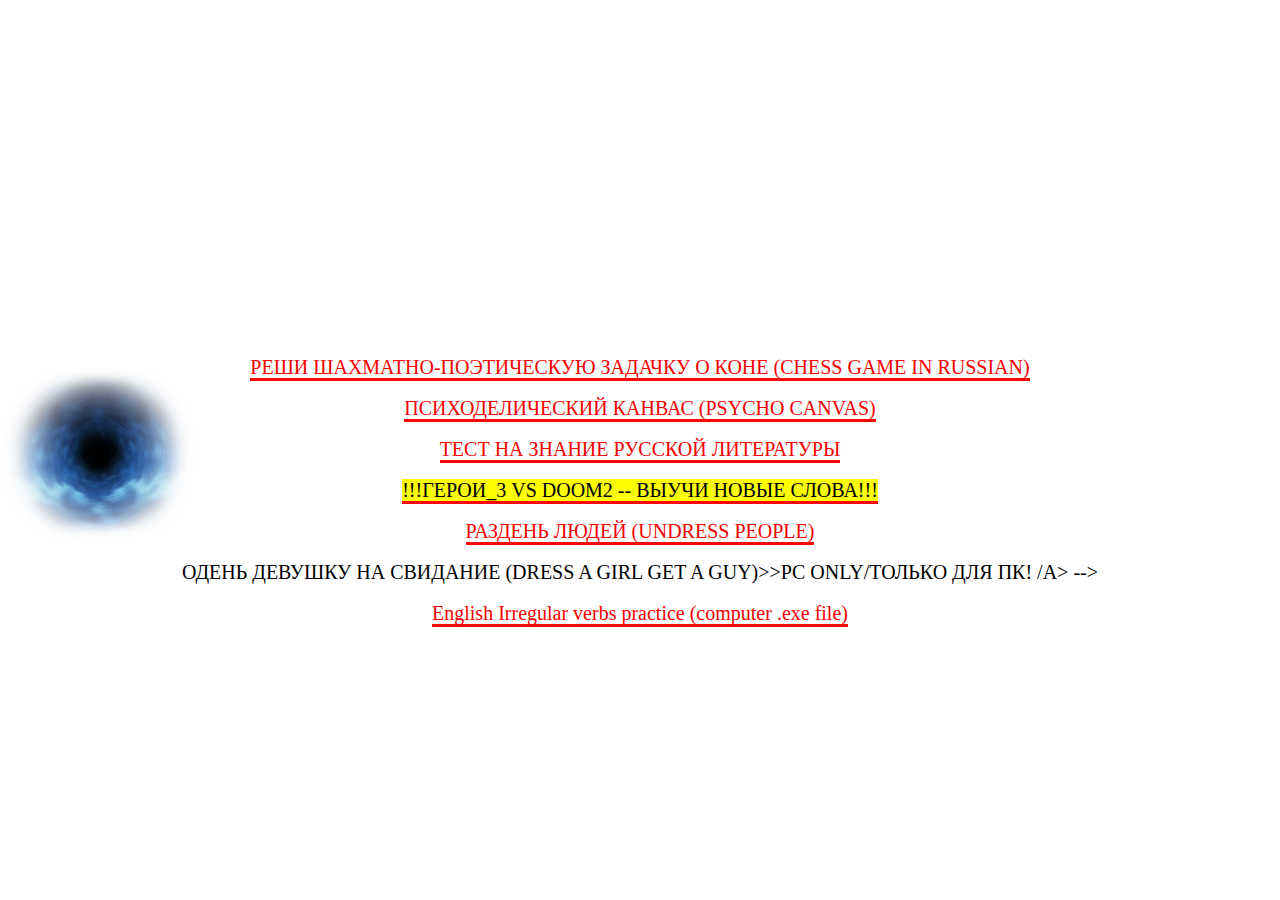
<file: index.html>
<html>
    <head>
        <meta charset="utf-8"> 
        
        <style>

        

* {
  padding: 0;
  margin: 0;
}

span {
  display: inline-block;
  opacity: 0;
  filter: blur(4px);

}

span:nth-child(1) {
  animation: fade-in 0.8s 0.1s forwards cubic-bezier(0.11, 0.0, 0.5, 0.0);
}

span:nth-child(2) {
  animation: fade-in 0.8s 0.2s forwards cubic-bezier(0.11, 0, 0.5, 0);
}

span:nth-child(3) {
  animation: fade-in 0.8s 0.3s forwards cubic-bezier(0.11, 0, 0.5, 0);
}

span:nth-child(4) {
  animation: fade-in 0.8s 0.4s forwards cubic-bezier(0.11, 0, 0.5, 0);
}

span:nth-child(5) {
  animation: fade-in 0.8s 0.5s forwards cubic-bezier(0.11, 0, 0.5, 0);
}

@keyframes slidein {
  from {
    margin-left: 100%;
    width: 300%;
  }

  to {
    margin-left: 0%;
    width: 100%;
  }
}

@keyframes fade-in {
  100% {
    opacity: 1;
    filter: blur(0);
  }
}
    table {font-size: 40px;
    font-family:'Courier New', Courier, monospace;
      color: rgb(0, 82, 5);
      text-align: left;
 
    }


      a{
color: #f70000;
text-decoration: none;
border-bottom: 3px solid #fa0808;

}

p {
  font-size: 20px;
  text-align: center;
  animation-duration: 1s;
  animation-name: slidein;

}

  .hole {
     position:fixed;

    width:200px;
    height:200px;
  }
   
        </style>
        <title>Anton's games</title>
     
         <script src="libs/jquery-3.6.0.js"></script>
         <script>
         //моё первое использование jQuery 
         $(document).ready(function(){
         
         });</script>
      </head>
    <body>
     
        <table >
        
          <tr>
            <td>  
          
              
              <span><img src='./index.jpg' id="img" ><a href=# onclick=aboutMe() id="link">about me</a></span></td><br>
            <div >
            <td id="table1">
        <span id="info"></span>
        <span> I'll upload here some of my</span>
        <span>JS/PHP/C games and learinig apps.</span>
        <span>Be welcome and explore it!</span>
      
        </td>
    
    </tr>
  </div>
</table>
<img src="hole.png" id="hole" class="hole">
     <div id="div1">
       <p>
             <a href ="./Poetical_Horse/Poetical_Horse.HTML" onclick="sayHi(this)">РЕШИ ШАХМАТНО-ПОЭТИЧEСКУЮ ЗАДАЧКУ О КОНЕ (CHESS GAME IN RUSSIAN)</A>
      </p>
      <p></p> <BR>
  <p>
   <a href ="Psycho/Psycho.html" onclick="sayHi(this)"  >ПСИХОДЕЛИЧЕСКИЙ КАНВАС (PSYCHO CANVAS)</A>
  
 </p>
 <P></P><BR>
 <p>
  <a href ="Lit/Lit.html" onclick="sayHi(this)"  >ТЕСТ НА ЗНАНИЕ РУССКОЙ ЛИТЕРАТУРЫ</A>
  </p>

</p>
<P></P><BR>
<p>
 <a href ="http://8words.42web.io/8_words_test.html"> <mark>!!!ГЕРОИ_3 VS DOOM2 -- ВЫУЧИ НОВЫЕ СЛОВА!!!</mark></A>
 </p>

   <p></p> <BR>
      <p>
        <a href ="Undressser/Undresser.html" onclick="sayHi(this)"  >РАЗДЕНЬ ЛЮДЕЙ (UNDRESS PEOPLE) </A>
 </p>
 <P></P><BR>
 <p>
 <! - a href ="Dresser/Dresser.html" onclick="sayHi(this)"  >ОДЕНЬ ДЕВУШКУ НА СВИДАНИЕ (DRESS A GIRL GET A GUY)>>PC ONLY/ТОЛЬКО ДЛЯ ПК! /A> --> 
  
         
</p>
<P></P><BR>
<p>
 <a href ="EXE/IrregularVerbs.exe">English Irregular verbs practice (computer .exe file)</A>
 </p>


  </div>
<div >    </div>



<script>



//let name = "Guest from"+city;

// кодирует в my%20name=John%20Smith


div1 = document.getElementById("div1");
span = document.getElementById('info');
function json(url) {
          return fetch(url).then(res => res.json());
        }
        
        let apiKey = '78ed43a697a618045bc9ab705f6eca48267e9532b628893566fc8ab4';
        json(`https://api.ipdata.co?api-key=${apiKey}`).then(data => {
          console.log(data.ip);
          console.log(data.city);
          console.log(data.country_code);
          console.log(data);
         city = data.city;
         country = data.country_name;

     
        span.innerHTML= "Hello, dear guest from"+" "+city+"("+country+")!";
         
          // so many more properties
        });
     

  //console.log(navigator); - so many info! + method of geolocation

  
  //для браузера и системы
 //console.log(navigator.userAgent);
 //для мобильных
 //window.alert(screen.availWidth);
 //window.alert(screen.availHeight);
 //mass1 = Object.keys(location);
 // ПРОТЕСТИРОВАТЬ онлайн
//window.alert(location.host);
//window.alert(location.port);
//window.alert(location.protocol);
//console.log(history);
//console.log(location);

// <p><a href ="javascript:history.back();">BACK</a></p>

l=0; d=0;

function sayHi(this1)
 {
a = this.event;
a.preventDefault();
//прекрасно работает вместо innerHTML, который я использовал ранее
$('#table1').hide();
//а это чтобы сохранялась "матрица"
$('#div1').html("");
effect = Math.random()*2;

 setInterval( function Go() {
  l+=10;

  if (effect > 1) 
{
 //$('#link').replaceWith('<img src="hole.png" id="hole">');
 $('#img').replaceWith('<p>IMERGING...</p>');
 $('#link').remove();
 //$('#img').remove();
 $('body').css('background-color', '000000'+l);
  $('#hole').width(400+l).height(400+l);

}

else 
{
img.style.position = "absolute";
//img.style.display = "none";
let alf = ["matrix super program coding", "123456789", "russianhackers3000", "007", "qwerty abc", "LOADING"];
for (d=0;d<6;d++) {
//document.getElementById("table1").innerHTML += alf + alf+"<br/>";
document.getElementById("div1").style.color = "green";
document.getElementById("div1").innerHTML += alf[d] + alf[d];

}
}
if (l==200)
{  document.location.href = this1.href;}
}, 60)
}

k=0;

function aboutMe(this1)
 {
  k=0;
a = this.event;
a.preventDefault();
document.body.style.backgroundColor="black";
document.getElementById("table1").innerHTML = '';
div1.innerHTML = '';
img.src='./index2.jpg';


div1.style.fontSize = "30px";
 interval2 = setInterval( function Go2() {
  k+=10;
//img.style.top=l+'px';
img.style.left=k+'px';
img.style.position = "absolute";
//img.style.display = "none";
link = document.getElementById("link");
link.innerHTML="";
document.getElementById("div1").style.color = "green";

if (k==700)
{ clearInterval(interval2);
  let back = document.createElement('div');
back.style.color = "green";
back.style.fontSize = "30px";
//document.body.innerHTML = "<strong>НАЗАД(GO BACK)</strong>";
back.innerHTML = "<br/><a href='./index.html'>НАЗАД(GO BACK)</a>";
document.body.append(back);
document.getElementById("div1").innerHTML += "<br/>I'm Anton. I'm a teacher of literature<br/> and foreign languages. I like reading and hiking.<br/>";
$('#hole').hide();

}
}, 10)
}
/*
<p>
  <form action="http://anton.great-site.net/welcome_get.php" method="get">
    By the way, what's your name? <input type="text" name="name" value=""><br>
    <input type="submit" value="This one!">
    </form>
    </p>
  */
 </script>
 


    </body>
</html>
</file>
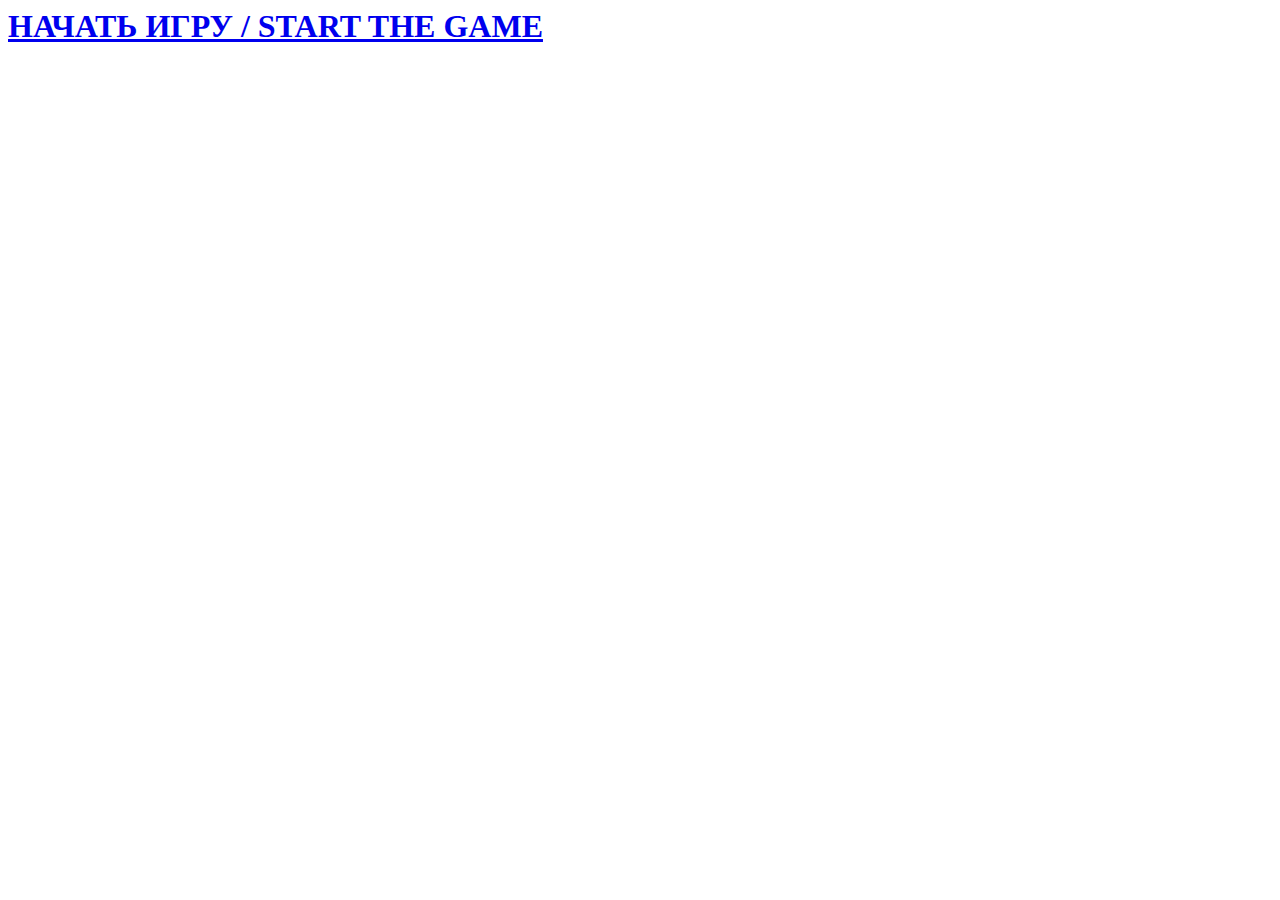
<file: 8_words.html>
<html>
<head> 
    <style>
    
    </style>
    <head> 
      <meta charset="UTF-8" name="viewport" content="width=device-width, initial-scale=1">
      
     <title> 8 случайных слов </title> </head>
<body>
    <a href='http://8words.42web.io/8_words.html?i=1'><h1>НАЧАТЬ ИГРУ / START THE GAME</h1></a>
</body>
</html>
</file>
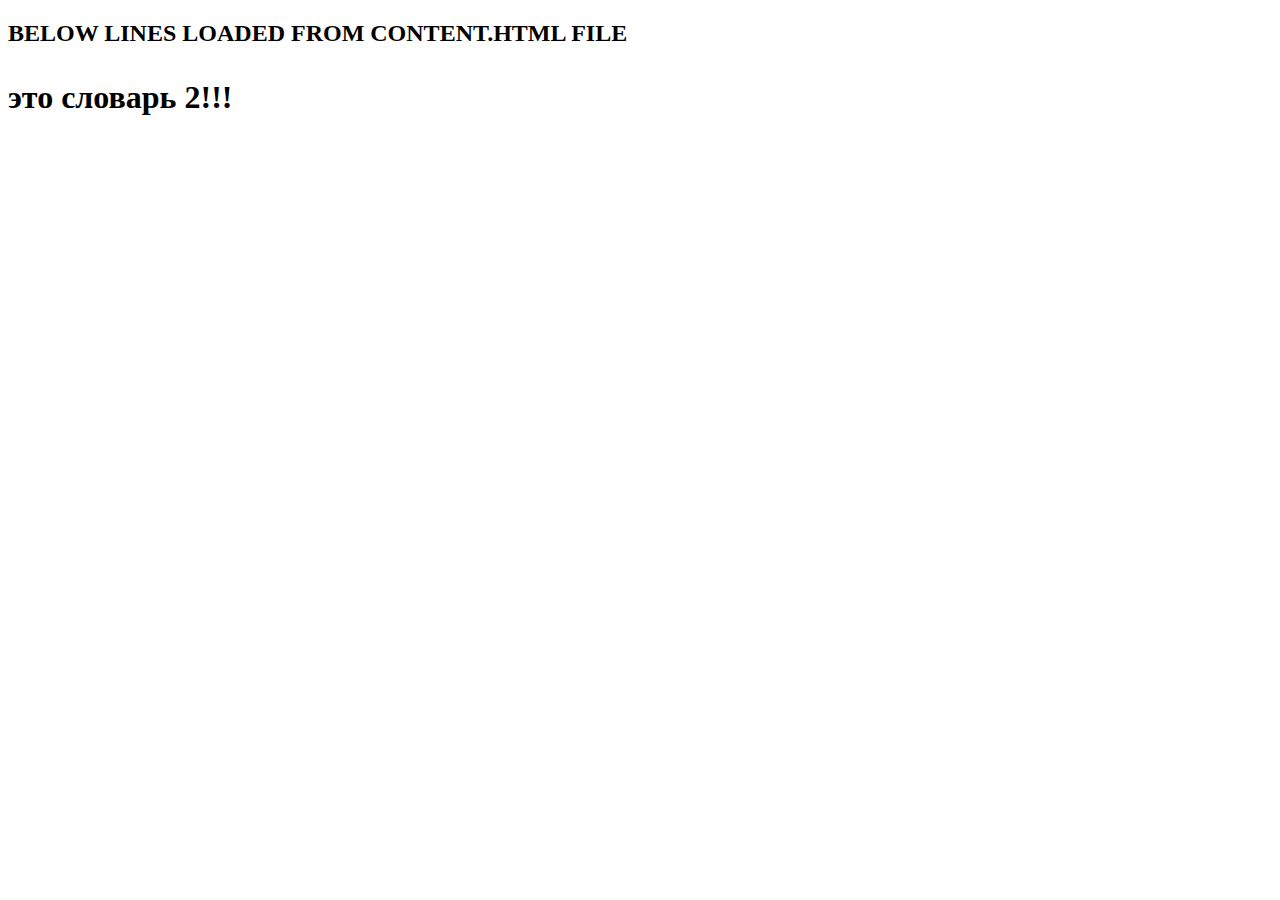
<file: LearnWords/INCLUDED.html>
<!DOCTYPE html>
<html>
<head>
<title>Include html file in html</title>
<script src="https://ajax.googleapis.com/ajax/libs/jquery/2.2.0/jquery.min.js"></script>
<script >
    $(function(){
        $("#htmlfile").load("INCLUDED2.html")
    });


    
</script>
</head>
<body>
    <h2>BELOW LINES LOADED FROM CONTENT.HTML FILE</h2>
  <div id="htmlfile"></div>
  <script type="text/javascript">
onload = function chkInternetStatus() {
    if(navigator.onLine) {
        alert("Hurray! You're online!!!");
    } else {
        alert("Oops! You're offline. Please check your network connection...");
    }
}
</script>
</body>
</html>
</file>
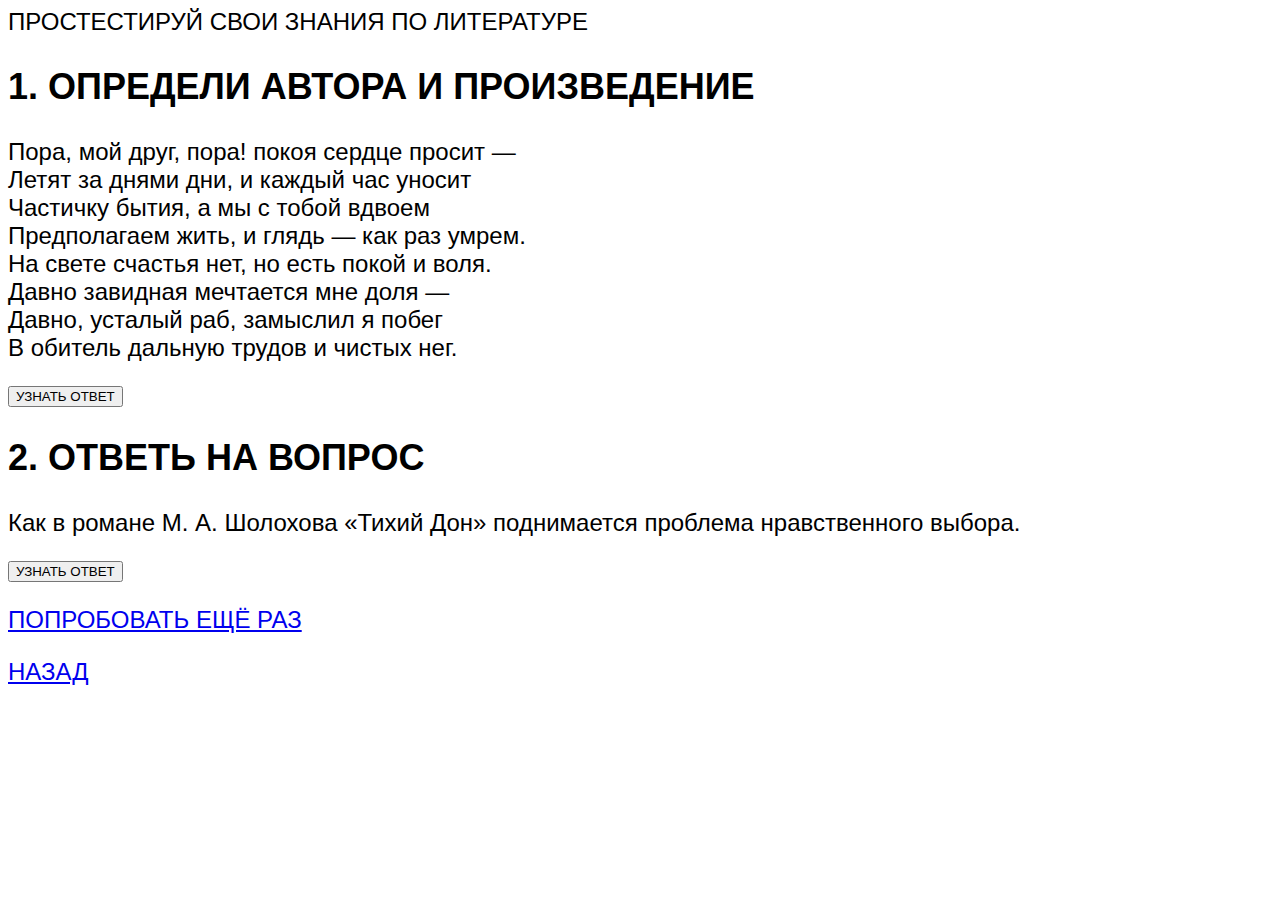
<file: Lit/Lit.HTML>
<html>
  <meta name="viewport" content="width=device-width, initial-scale=1">
<style>
body {color: black;
  font-family: Verdana, Arial, Helvetica, sans-serif; 
    font-size: 18pt;
    text-align: left;}
#myDIV {
  width: 100%;
  padding: 50px 0;
  text-align: center;
  background-color: lightblue;
  margin-top: 20px;
}
</style>
<head> ПРОСТЕСТИРУЙ СВОИ ЗНАНИЯ ПО ЛИТЕРАТУРЕ </head>

<body><h2>
  1. ОПРЕДЕЛИ АВТОРА И ПРОИЗВЕДЕНИЕ
</h2>


    <script language="JavaScript">




        
        var r_text = new Array ();
        r_text[0] = "На вокзале Николаевской железной дороги встретились два приятеля: один толстый, другой тонкий. Толстый только что пообедал на вокзале, и губы его, подернутые маслом, лоснились, как спелые вишни. Пахло от него хересом и флер-д'оранжем. Тонкий же только что вышел из вагона и был навьючен чемоданами, узлами и картонками. Пахло от него ветчиной и кофейной гущей. Из-за его спины выглядывала худенькая женщина с длинным подбородком — его жена, и высокий гимназист с прищуренным глазом — его сын.";
        r_text[1] = "А тетушка? все девушкой, Минервой?<BR/>Все фрейлиной Екатерины Первой? Воспитанниц и мосек полон дом? Ах! к воспитанью перейдем.   <BR/>Что нынче, так же, как издревле, Хлопочут набирать учителей полки,<BR/>Числом поболее, ценою подешевле?";
        r_text[2] = "Пора, мой друг, пора! покоя сердце просит —<BR/>Летят за днями дни, и каждый час уносит<BR/>Частичку бытия, а мы с тобой вдвоем<BR/>Предполагаем жить, и глядь — как раз умрем.<BR/>На свете счастья нет, но есть покой и воля.<BR/>Давно завидная мечтается мне доля —<BR/>Давно, усталый раб, замыслил я побег<BR/>В обитель дальную трудов и чистых нег.";
        r_text[3] = "Известность, слава, что они? — а есть<BR/>У них над мною власть; и мне они<BR/>Велят себе на жертву всё принесть,<BR/>И я влачу мучительные дни<BR/>Без цели, оклеветан, одинок;<BR/>Но верю им! — неведомый пророк<BR/>Мне обещал бессмертье, и, живой,<BR/>Я смерти отдал всё, что дар земной.";
        r_text[4] = "В простом углу моем, средь медленных трудов,<BR/>Одной картины я желал быть вечно зритель,<BR/>Одной: чтоб на меня с холста, как с облаков,<BR/>Пречистая и наш божественный спаситель —<BR/>Она с величием, он с разумом в очах —<BR/>Взирали, кроткие, во славе и в лучах,<BR/>Одни, без ангелов, под пальмою Сиона.<BR/>Исполнились мои желания. Творец<BR/>Тебя мне ниспослал, тебя, моя Мадонна,<BR/>Чистейшей прелести чистейший образец.";
        r_text[5] = "Тамань — самый скверный городишко из всех приморских городов России. Я там чуть-чуть не умер с голода, да еще в добавок меня хотели утопить. Я приехал на перекладной тележке поздно ночью. Ямщик остановил усталую тройку у ворот единственного каменного дома, что при въезде. Часовой, черноморский казак, услышав звон колокольчика, закричал спросонья диким голосом: «Кто идет?» Вышел урядник и десятник. Я им объяснил, что я офицер, еду в действующий отряд по казенной надобности, и стал требовать казенную квартиру. Десятник нас повел по городу. К которой избе ни подъедем — занята. Было холодно, я три ночи не спал, измучился и начинал сердиться. «Веди меня куда-нибудь, разбойник! хоть к черту, только к месту!» — закричал я. ";
        r_text[6] = "Русь! Русь! вижу тебя, из моего чудного, прекрасного далека тебя вижу: бедно, разбросанно и неприютно в тебе; не развеселят, не испугают взоров дерзкие дива природы, венчанные дерзкими дивами искусства, города с многооконными высокими дворцами, вросшими в утесы, картинные дерева и плющи, вросшие в домы, в шуме и в вечной пыли водопадов; не опрокинется назад голова посмотреть на громоздящиеся без конца над нею и в вышине каменные глыбы; не блеснут сквозь наброшенные одна на другую темные арки, опутанные виноградными сучьями, плющами и несметными миллионами диких роз, не блеснут сквозь них вдали вечные линии сияющих гор, несущихся в серебряные ясные небеса.";
        r_text[7] = "Красные заняли следующий хутор, но сдали его без сопротивления. Три сотни вешенцев и батарея расположились в нем. Напуганные жители не выходили из домов. Казаки сновали по дворам в поисках съестного. Григорий спешился возле стоявшего на отшибе дома, завел во двор, поставил у крыльца коня. Хозяин — длинный пожилой казак — лежал на кровати, со стоном перекатывал по грязной подушке непомерно малую птичью головку.— Хворый, что ли? — поздоровавшись, улыбнулся Григорий.";
        r_text[8] = "В  пять часов утра,  как всегда, пробило подъем  -- молотком об рельс уштабного барака.  Перерывистый  звон слабо прошел сквозь стекла, намерзшие в два пальца, и  скоро затих: холодно было,  и надзирателю  неохота была долго рукой махать Звон утих, а за окном все так же, как и среди ночи, когда Шухов вставал к параше, была  тьма и тьма, да попадало в окно три желтых фонаря: два -- на зоне, один -- внутри лагеря.";
        r_text[9] = "А у нее красота была какая-то индийская, персидская: смугло-янтарное лицо, великолепные и несколько зловещие в своей густой черноте волосы, мягко блестящие, как черный соболий мех, брови, черные, как бархатный уголь, глаза; пленительный бархатисто-пунцовыми губами рот оттенен был темным пушком; выезжая, она чаще всего надевала гранатовое бархатное платье и такие же туфли с золотыми застежками (а на курсы ходила скромной курсисткой, завтракала за тридцать копеек в вегетарианской столовой на Арбате); и насколько я был склонен к болтливости, к простосердечной веселости, настолько она была чаще всего молчалива: все что-то думала, все как будто во что-то мысленно вникала; лежа на диване с книгой в руках, часто опускала ее и вопросительно глядела перед собой: я это видел, заезжая иногда к ней и днем, потому что каждый месяц она дня три-четыре совсем не выходила и не выезжала из дому, лежала и читала, заставляя и меня сесть в кресло возле дивана и молча читать.";
        r_text[10] = " -- Весьма приятно-с. И Авдотья Романовна тоже не устали?-- Я-то молода и сильна, не устану, а мамаше так очень тяжело было, -- ответила Дунечка.-- Что делать-с; наши национальные дороги весьма длинны. Велика так называемая матушка Россия... Я же, при всем желании, никак не мог вчера поспешить к встрече. Надеюсь, однако, что всё произошло без особых хлопот?-- Ах, нет, Петр Петрович, мы были очень обескуражены, -- с особой интонацией поспешила заявить Пульхерия Александровна, -- и если б сам бог, кажется, не послал нам вчера Дмитрия Прокофьича, то мы просто бы так и пропали. Вот они, Дмитрий Прокофьич Разумихин, -- прибавила она, рекомендуя его Лужину.";
        r_text[11] = "Перед этим горем гнутся горы,Не течет великая река,Но крепки тюремные затворы, <br/>А за ними «каторжные норы» И смертельная тоска.<br/>Для кого-то веет ветер свежий,Для кого-то нежится закат —Мы не знаем, мы повсюду те же,Слышим лишь ключей постылый скрежет Да шаги тяжелые солдат.";


        var i = Math.floor(12*Math.random())

        var r_author = new Array ();
        r_author[0] = "Антон Чехов ТОЛСТЫЙ И ТОНКИЙ";
        r_author[1] = "Александр Грибоедов ГОРЕ ОТ УМА КОМЕДИЯ В ЧЕТЫРЕХ ДЕЙСТВИЯХ, В СТИХАХ";
        r_author[2] = "А. С. Пушкин";
        r_author[3] = "М.Ю.Лермонтов 1831-го июня 11 дня";
        r_author[4] = "А. С. Пушкин Мадонна";
        r_author[5] = "М.Ю.Лермонтов Герой нашего времени";
        r_author[6] = "Н. В. Гоголь. Мертвые души";
        r_author[7] = "Шолохов Михаил Александрович Тихий Дон";
        r_author[8] = "Александр Солженицын Один день из жизни Ивана Денисовчиа";
        r_author[9] = " Бунин «Темные аллеи» - «Чистый четверг»";
        r_author[10] = "Ф. М. Достоевский Преступление и наказание";
        r_author[11] = "Анна Ахматова Реквием";

        var r_question = new Array ();
        r_question[0] = "Зачем надо извлекать уроки из поражений и побед на войне? (Война и мир)"
        r_question[1] = "Назовите произведение отечественной или зарубежной литературы (с указанием автора), в котором показан конфликт личности и общества. В чем схоже (или чем различается) изображение столкновения личности и общества в этом произведении и в комедии А. С. Грибоедова «Горе от ума»?"
        r_question[2] = "В чём своеобразие дружеской лирики А. С. Пушкина?"
        r_question[3] = "Боль за человека или насмешка над ним? (по повести Н.В. Гоголя «Шинель»)"
        r_question[4] = "В чём заключается конфликт поколений в драме А. Н. Островского Гроза?"
        r_question[5] = "«Отцы и дети» ( конфликт поколений). И.С. Тургенев. «Отцы и дети»."
        r_question[6] = "Всегда ли наши ожидания соответствуют реальности? (Война и мир)"
        r_question[7] = " В чем заключается смысл жизни? (Война и мир)"
        r_question[8] = "Драматизм любовной лирики Лермонтова"
        r_question[9] = "Как в романе М. А. Шолохова «Тихий Дон» поднимается проблема нравственного выбора."

        var j = Math.floor(10*Math.random())

        var r_answer = new Array ();
        r_answer[0] = "Один из героев романа Л.Н. Толстого Андрей Болконский шел на войну для с намерениями построить блестящую военную карьеру. Он оставил свою семью, чтобы получить славу в сражениях. Как горько было его разочарование, когда он понял, что проиграл в этой битве. То, что представлялось ему в мечтах как прекрасные батальные сцены, в жизни оказалось страшной бойней с кровью и человеческими страданиями. Осознание пришло к нему как прозрение, он понял, что война страшна, и она не несет в себе ничего, кроме боли. Это личное поражение на войне заставило его переоценить свою жизнь и признать, что семья, дружба и любовь намного важнее славы и признания. "
        r_answer[1] = "Конфликт личности и общества показан, например, в драме А. Н. Островского Гроза. С драмой Гроза комедию Горе от ума сближают острота конфликта, искренность чувств и одиночество главных героев. Горячая, стремящаяся к естественному проявлению чувства Катерина Кабанова полностью отвергнута известным своими «жестокими нравами» купеческим миром за измену мужу. Во время грозы и встречи с полусумасшедшей барыней честная и совестливая героиня не может не признаться в своем грехе перед Богом, мужем Тихоном и матерью мужа купчихой Кабанихой. О безвыходном положении Катерины ее возлюбленный Борис говорит, что у Бога только одного надо просить: чтобы Катерина умерла поскорее и не мучилась. Бездушие, эгоизм, косность, узкие интересы и невежество окружающих приводят героиню к самоубийству.Как и Катерина, Чацкий отвергнут обществом и идет на полный разрыв со средой. Изначально герой осознает, что не найдет понимания в московском высшем свете, но говорит, что его «ум с сердцем не в ладу», потому что искренне любит Софью, ради которой и приезжает, проявляет живые чувства. В результате того, что Чацкий в своих монологах горячо и справедливо критикует «век минувший» с его покорностью, страхом, «личиной усердия к царю», «раболепством», чинопочитанием, жестокостью крепостного права, «пустым, рабским, слепым подражаньем» всему иностранному, Софья распространяет слух, что молодой человек «не в своем уме», и все гости Фамусова охотно верят этой новости и передают ее друг другу. Отвергая устои, согласно которым живут Фамусов, Скалозуб, Хлёстова, Молчалин, Загорецкий, Репетилов и другие светские люди, в развязке Чацкий вынужден покинуть Москву, произнеся разоблачительный монолог."
        r_answer[2] = "Дружба у А. С. Пушкина стояла на первом месте, писатель всегда отличался среди всех, он был добр, весел, всегда мог постоять за товарищей. На его примере можно увидеть, как выглядит настоящий дружелюбный человек. Разногласия с родителями не давали ему завести с ними доверительных отношений, однако его верной поддержкой стали товарищи — одноклассники лицеисты. Одно из лирических произведений, написанных в стиле дружеской лирики, является «19 октября». Это стихотворение совмещает в себе тоску и радость. Автор начинает стихотворение с описания пейзажа, возможно, тем самым он хотел передать то, что именно эта картина заставляет его сердце радоваться, вспоминая былые годы, проводимые с друзьями: «роняет лес багряный свой убор, сребрит мороз увянувшее поле». Лирический герой стихотворения одинок, он тоскует о друзьях, жалеет, что не может быть с ними в этот день: «воображенье вокруг меня товарищей зовёт… И милого душа моя не ждет», Александр Сергеевич руководствуется самыми высокими этическими нормами, он видит в дружбе только радость, родственные души, без которых ему было бы тяжело. Автор затрагивает тему дружбы так же в стихотворении «Была пора». Лирический герой так же как и в «19 октябре» обращается к воспоминаниям о лицее: «вы помните: когда возник лицей…». Автор дает полное описание пейзажей тех времен, помогая читателю через описание природы понять, что эти воспоминания для А. С. Пушкина чистые и добрые. Лирический герой стихотворения очень дорожит своими воспоминаниями, поэтому так трепетно лелеет каждое слово. Писатель описывает все метафорично: «и заревом московским озарились», «вращается весь мир», давая нам возможность понять, что он в душе остался таким же мальчишкой, который хочет вернуться в те времена и пережить все заново. В начале творчества писателя дружба была веселая, беззаботная, но чем дальше шло развитие Пушкинских стихов, тем грустнее становились воспоминания о товарищах. Творец пережил потери родственных душ, он пишет грустные, прощальные стихи, посвященные своим друзьям, к примеру: «И мнится, очередь за мной». Лицей для А. С. Пушкина становится идеалом дружбы, своеобразным раем, потому что именно там, в детстве он мог во всей красе ощущать «душевные порывы». Дружеская лирика для А. С. Пушкина, одна из основных, автор всегда с трепетом относится к своим друзьям, для него дружба не простое слово, он готов пойти на все ради своих товарищей, именно это писатель передает в своих стихах."
        r_answer[3] = "К теме «маленького человека» обращались многие писатели и художники. Первым писателем, который затронул в своих работах эту тему, считается А.С. Пушкин. Именно его «Повести Белкина» являются началом развития «маленького человека» и представителем нового, реалистического подхода к изображению «простого» героя.Произведение Н.В. Гоголя «Шинель» связано с повестью Пушкина, которая была написана десятилетием раньше. Гоголь в своей повести показал воочию, проведя своего героя через мытарства и бюрократическую волокиту. Он будто столкнул маленького человека Акакия Акакиевича Башмачкина с государственной машиной и показал, насколько она враждебна его интересам.Для Гоголя «маленький человек» – это человек в маленьком социальном плане, потому что он не богат, не имеет голоса в обществе, ничем не выделяется: «Что касается до чина (ибо у нас, прежде всего, нужно объявить чин), то он был то, что называют вечный титулярный советник…». Гоголевский персонаж всего лишь мелкий чиновник с мизерной зарплатой. «Маленьким» он является еще потому, что его внутренний мир довольно ограничен. Акакий – очень старательный и исполнительный работник, но при этом он даже не задумывается о том, что он делает. Кроме того, герой настолько разуверился в себе, что даже не пытается что-то изменить, совершенствоваться.Единственным смыслом Акакия Акакиевича является сбор денег  для покупки шинели. Он становится счастливее даже от одной мысли об исполнении этой мечты: «С этих пор как будто самое существование его сделалось как-то полнее, как будто бы он женился, как будто какой-то другой человек присутствовал с ним». Поэтому, неудивительно, что кража чудесной шинели, которую он приобрел с таким трудом, стала для Башмачкина трагедией всей его жизни. Окружающие его люди только посмеялись над его утратой. Никто даже не пытался понять этого человека, что уже говорить о помощи. Но самое страшное и ужасное было в данной истории то, что даже никто не заметил его смерти, и никто уже не вспоминал о нем после.Также запоминается эпизод воскресения главного героя в эпилоге повести. Теперь он блуждает улицами Петербурга и срывает с прохожих шинели и шубы. Такова его месть. Успокаивается персонаж только тогда, когда ему удается сорвать шинель со «значительного лица», который сильно повлиял на его жизнь: «А! так вот ты, наконец! наконец я тебя того, поймал за воротник! твоей-то шинели мне и нужно! не похлопотал о моей, да еще и распек, — отдавай же теперь свою!». Только после этого Акакий Акакиевич вырастает в собственных глазах.Автор уверен, что в жизни даже самого ничтожного человека есть минуты, когда он может стать сильной личностью, которая может постоять за себя. Своим произведением он призывает нас относиться к таким людям с пониманием и сочувствием. Поэтому, можно сказать точно то, что писатель выражает боль за человека, но никак не смеется над ним."
        r_answer[4] = "проблема отцов и детей актуальна во все времена. Жизненные устои зависят от многих вещей и постоянно меняются. Из-за этого происходит столкновение позиций детей и родителей, что приводит к возникновению конфликтов между ними. В зависимости от людей и исторических условий такие конфликты имеют разную степень тяжести и последствия.Весьма значительные конфликты старшего и младшего поколений можно наблюдать в драме А. Н. Островского «Гроза». Старшее поколение – Кабаниха и Дикой - живут по домостроевским порядкам, требуя полного подчинения со стороны младших. Понятие «уважение» они считают синонимом «подчинению». Так кабаниха подавляет чувства собственных детей, лишает их свободы и разрушает их личность. Тихон и Варвара, с детства привыкшие к такому контролю, реагируют на него по-разному. Слабовольный Тихон вырастает «маменькиным сыночком», абсолютно не способным к принятию решений, и не находит лучшего выхода, чем заливать свою контролируемую и бесцельную жизнь алкоголем. Более сильная духом Варвара в результате тирании матери приобретает негативные черты характера: лживость, притворство и даже некоторое равнодушие.Попавшая в «тёмное царство» Катерина не была готова к такой жизни. Её родители, хотя и были старшим поколением, разделяли другие жизненные устои, в следствие чего их дочь выросла хорошим человеком с чистой душой. Она готова уважать свекровь и относиться к ней как к родной матери, но Кабановой это не нужно, ей нужно полное подчинение.В похожей ситуации под властью Дикого оказался и Борис, тоже выросший в других условиях. Но почему-то он позволяет Дикому тиранить себя, хоть и понимает, что его шансы получить наследство ничтожно малы. А Катерина не может так свыкнуться с общепринятыми нормами, жизнь для неё без свободы хуже смерти. Она первая сопротивляется устоям старших, её самоубийство – это протест против порядков. Оно даёт толчок для молодого поколения – Тихон впервые перечит матери, Варвара и вовсе сбегает из дома.Таким образом, разные люди по-разному проявляют себе в одних и тех же конфликтах, и от этого зависит не только их судьба, но и судьбы их ближних. Для того чтобы жить в гармонии с семьёй, и родители, и дети должны проявлять понимание, терпение и уважение друг к другу и принятым устоям обоих поколений."
        r_answer[5] = "Проблема отцов и детей – одна из центральных в литературе. Писатели в своих произведениях пытаются показать, как строятся взаимоотношения старшего и младшего поколения, почему между ними появляется непонимание, а порой и настоящий конфликт. Авторы видят в этом ряд причин. Рассмотрим их на примере произведений классической русской литературы.В романе И.С. Тургенева одной из центральных проблем является проблема отцов и детей. Автор раскрывает её как столкновение интересов, принципов, взглядов на жизнь представителей двух поколений. К старшему относятся братья Кирсановы. Близок по своим взглядам к ним и Аркадий. Новое, молодое поколение представляет Евгений Базаров, нигилист, отрицающий устаревшие, по его мнению, принципы, не склоняющийся перед авторитеты. Он «не принимает ни одного принципа на веру, каким бы уважением ни был окружен этот принцип»По каким же вопросам расходятся герои? Это ярко показано в сцене спора Базарова с Павлом Кирсановым. Герои не могут понять друг друга, принять позицию другого, пытаются доказать свою правоту. Среди проблем, по которым они расходятся, выделю некоторые. Базаров уверен, что природа должна быть «не храмом, а мастерской», а человек в ней – «работником». Практическое использование природы – вот главное в деятельности людей, считает он. Павел Петрович же уверен в огромном эмоциональном влиянии красоты природы на человека.Евгений не считает нужным тратить время и на искусство, он уверен, что  «…читать Пушкина потерянное время, заниматься музыкой смешно, наслаждаться природою нелепо», а «Рафаэль гроша медного не стоит.» Этого никак не может принять Кирсанов.Но самые негативные эмоции вызывает в Базарове то, что аристократы продолжают считать себя элитой общества, хотя не приносят никакой пользы государству, сидят «сложа руки», живут за чужой счёт, занимаются пустой болтовнёй. Сам Базаров занимается врачебной практикой, научной деятельностью. Он энергичен, всегда занят делом. Кирсанов же уверен, что аристократы – это сила государства, что в них развито чувство достоинства, а это так важно для личности.Эти два человека не могут понять друг друга, потому что, по мнению автора, принадлежат к разным поколениям. Трудно читателю занять чью-либо сторону, так как не всё принимается в позициях каждого. Да и нигилизм Базарова – это веяние времени. Сам герой – глубоко ранимый , эмоциональный, способный на сильные чувства человек. Только Евгений пытается тщательно скрывать это от окружающих.Таким образом, проблема отцов и детей как проблема непонимания двух поколений, была поставлена И.С. Тургеневым очень остро. До сих пор идут споры о том, как же решить её. Вывод, который хочется сделать после прочтения произведения, в том, что нужно уметь идти на компромисс, понимать других, искать точки соприкосновения, уметь вести достойно спор, уважать позицию другого. Молодым стоит прислушиваться к позиции старших, а старшему поколению нужно понимать, что жизнь не стоит на месте, что молодёжь хочет изменений, движения, преобразований, понимать это и идти в ногу со временем. Конфликт в обществе, в семье всегда приведёт лишь к негативным последствиям"
        r_answer[6] = "Наши представления порой разрушаются при столкновении с суровой действительностью. В подтверждение своих слов хочу привести роман Льва Николаевича Толстого “Война и мир”. Андрей Болконский, отправляясь сражаться с Наполеоном в Европу, представлял себе войну местом средоточия доблести, героизма, храбрости, красоты. Однако при первом боевом столкновении с французами Болконский видит “непарадную” сторону войны. Войска пытаются переправиться через мост под градом снарядов, кругом царит хаос, бегут солдаты, кричат раненные. Представления Болконского о войне полностью меняются, он понимает, что война лишена красоты и романтики, она преисполнена жестокости и крови. "
        r_answer[7] = "Каждый человек живет во множестве миров, так проявляются связи отдельной личности с другими людьми, в семье, в обществе и т. д. Поиск смысла жизни героями Толстого сводится к постижению ими глубинных связей между людьми. Его любимым героям свойственно стремление обрести гармонию в общении с людьми. Все они в конечном итоге приходят к мысли о необходимости духовного единения людей (Андрей Болконский, Пьер Безухов). Это важнейший критерий нравственной оценки личности. Наиболее непосредственно к духовному единению приходят люди из народа, так как именно народ, по Толстому, является носителем духовных ценностей. В духовном единении Толстой видел путь к преодолению противоречий современной ему жизни. Война 1812 года – реальное историческое дело, где идеал духовного единения людей осуществился."
        r_answer[8] = "Значительное место в творчестве Лермонтова занимает любовная лирика, она проникнута трагизмом, свидетельствует о разочаровании поэта, это чувство — недосягаемый романтический идеал. В чем же заключается драматизм данной лирики? Для персонажа стихотворений Лермонтова любовь — это не счастье и покой, а боль и страдания. В произведении Нет, не тебя так я пылко я люблю преобладающее настроение — минорное. Лирический герой, разговаривая с молодой девушкой, признается, что она напоминает ему бывшую возлюбленную, к которой до сих пор неравнодушен, а воспоминания о ней и по сей день живут в его сердце: Люблю в тебе я прошлое страданье/И молодость погибшую мою.Персонаж уверен, что пылкое и нежное чувство он давно похоронил в своей душе, осталась лишь боль, ведя беседу с новой спутницей, он говорит с подругой юных дней, но прошлое уже не вернуть: В глазах огонь угаснувших очей. Таким образом, страсть, испытанная в молодости, оставила глубокий след в сердце персонажа произведения, но не принесла ему счастья. Кроме того, любовь для лирического героя — это прекрасное, неземное чувство, но в то же время неразделенное и недостижимое. Он считает, что она любовь не будет длиться вечно, а временная принесет не радость и покой, а лишь разочарование. Данная идея раскрывается в стихотворении И скучно, и грустно, в котором персонаж произведения охладел к любви, как и в жизни в целом, он размышляет над философскими вопросами и не может найти ответы: Любить… но кого же?.. на время — не стоит труда, /А вечно любить невозможно. В себя ли заглянешь — там прошлого нет и следа... В стихотворении Сонет поэт противопоставляет печальной действительности свои идеалы. Дорогая девушка равнодушна к душевным страданиям лирического героя, чувства к ней не дают ему покоя: Твоей улыбкою, волшебными глазами/Порабощен мой дух и скован, как цепями... Автор подводит нас к мысли о том, что любовь не может быть идеальной и вечной, это не покой и счастье, а тягостное испытание. В лирике Лермонтова часто присутствует мотив одиночества, измены и разлуки по вине дорогой женщины, не способной ценить нежное чувство, быть преданной. Например, в стихотворении Нищий изображён бедняк у врат обители святой, просящий куска хлеба, но в ответ получивший лишь камень. Затем лирический герой делится своими переживаниями, он сравнивает себя с нищим, который молит о любви, как о пище, но дорогая сердцу женщина была холодна к нему и не смогла дать персонажу произведения то, чего он искренне желал, и мечты не осуществились. Таким образом, драматизм любовной лирике Лермонтова заключается в том, что это пылкое и нежное чувство — недосягаемый романтический идеал, который приносит лишь череду разочарований, делает лирического несчастным. Он остро переживает своё одиночество и страдания."
        r_answer[9] = "Каждому человеку в жизни придется сделать выбор. Выбирать не всегда просто, а делать нравственный выбор еще сложнее. Я считаю, выбирая, необходимо отталкиваться от своих жизненных приоритетов и желаний, слушать только себя и ни в коем случае не поддаваться давлению окружающих. Так, проблему нравственного выбора автор на примере жизни Григория Мелехова.Главной целью Григория является поиск правды и справедливости. Герой романа проходит нелегкий и противоречивый путь, колеблясь между «красными» и «белыми». Но в конечном итоге Григорий понимает, что нет правды ни на стороне белых, ни на стороне красных, ибо и те, и другие ведут борьбу, порождающую собой кровь, насилие и жестокость. Мелехову противен такой путь, и он делает выбор в пользу нравственности. Он выбирает другую жизнь, состоящую из мирного сельского труда и большой дружной семьи. Но и в любви Григорию непросто. Всю свою жизнь он любил жену Степана Астахова Аксинью. Однажды встретив ее у Дона, он уже не смог с ней расстаться. Но несмотря на всю свою сильную любовь к Аксинье, Григорий позволяет отцу женить себя на Наталье Коршуновой — дочери одного из богатейших людей хутора. Вскоре у Натальи и Григория рождаются дети и он решает остаться с семьей. При этом, у него все еще были чувства к Аксинье. Вот так и метался Григорий между двумя женщинами. К жене его тянула хозяйская душа, семейный покой и любовь к детям, Аксинья же привлекала его силой своего протеста, вольнолюбием и страстью. Но в конце концов Григорий понял, «что не вконец еще порвано с Аксиньей, осталось еще что-то, как заноза в сердце». Через многое пришлось пройти Мелехову, прежде чем он понял, что любовь к Аксинье — самое важное в его жизни. Оба приведенных примера, дополняя друг друга, позволяют убедиться в том, что каждому из нас рано или поздно предстоит сделать выбор, от которого будет зависеть вся последующая жизнь. Очевидно, автор сочувствует своего герою, Ведь Григорий прошел тяжёлый путь и познал всю несправедливость жизни. Он потерял почти всех людей, которых любил но всё же ему есть ради кого жить. Единственный, кто у него остался — сын Мишатка. Именно ему Григорий посвятит всю свою оставшуюся жизнь. Я абсолютно поддерживаю позицию автора и считаю, что Григорий Мелехов очень сильный человек. Он прошел трудный путь, но не боялся совершать ошибки. Ему нелегко было выбирать между одинаково важными для него людьми, однако каждый раз он поступал по совести. Поступки Григорий вызывают безграничное уважение.В заключение хотелось бы сказать, что, делая нравственный выбор, важно чётко осознавать, к чему может привести твоё решение."

        function myFunction() {
          let div = document.getElementById('name');
  div.className = "alert";
  div.innerHTML = r_author[i];


}

function myFunction2() {
          let div = document.getElementById('name2');
  div.className = "alert";
  div.innerHTML = r_answer[j];

}
        //-->
        </script>

<script>

</script>
<p>
<SCRIPT>document.write(r_text[i]);
</SCRIPT> 
</p>
<p>
<button onclick="myFunction()">УЗНАТЬ ОТВЕТ</button>
</p>
<p><div id = "name"></div></p>

<P>
  <h2>
    2. ОТВЕТЬ НА ВОПРОС
  </h2>
<script>
document.write(r_question[j]);
</script>
</P>
<p>
  <button onclick="myFunction2()">УЗНАТЬ ОТВЕТ</button>
  
</P>
<p><div id = "name2"></div></p>
<P>
  <a href="#" onclick="location.reload(); return false;">
    ПОПРОБОВАТЬ ЕЩЁ РАЗ
  </a>

  <p id="p">
    <a href="../index.html">НАЗАД</a>
    </p>
  </P>
</body>
</html>
</file>
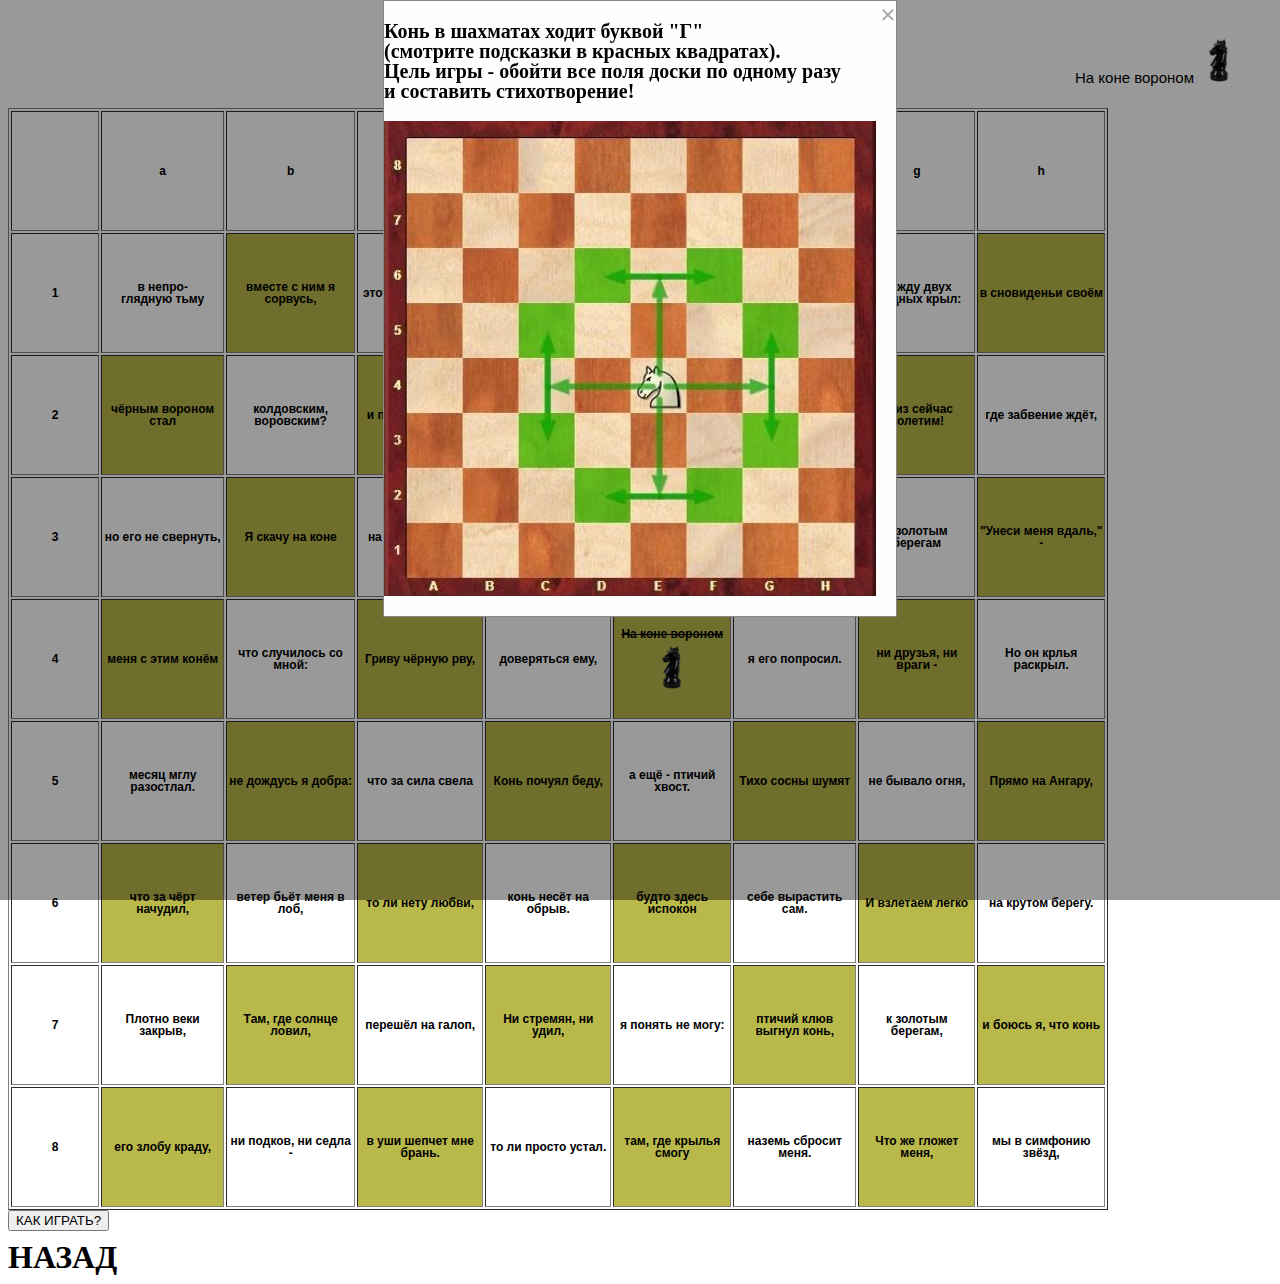
<file: Poetical_Horse/Poetical_Horse.HTML>
<HTML>
<!doctype html>

<HEAD>
  <meta charset="utf-8">
  <TITLE> СТИХОТВОРЕНИЕ О КОНЕ </TITLE>
  <STYLE TYPE="text/CSS">
    BODY {
      BACKGROUND-COLOR: #ffffff;
      line-height: 10px;
      color: rgb(0, 0, 0);
    }


/* The Modal (background) */
.modal {
  font-size:20px;
  display: none; /* Hidden by default */
  position: fixed; /* Stay in place */
  z-index: 1; /* Sit on top */
  padding-top: 0px; /* Location of the box */
  left: 0;
  top: 0;
  width: 100%; /* Full width */
  height: 100%; /* Full height */
  overflow: auto; /* Enable scroll if needed */
  background-color: rgb(0,0,0); /* Fallback color */
  background-color: rgba(0,0,0,0.4); /* Black w/ opacity */
}

/* Modal Content */
.modal-content {
  background-color: #fefefe;
  margin: auto;
  padding: 0px;
  border: 1px solid #888;
  width: 40%;
  line-height:1;
}

/* The Close Button */
.close {
  color: #aaaaaa;
  float: right;
  font-size: 28px;
  font-weight: bold;
}

.close:hover,
.close:focus {
  color: #000;
  text-decoration: none;
  cursor: pointer;
}

    #output {
      line-height: 1px;
      font-family: 'Trebuchet MS', 'Lucida Sans Unicode', 'Lucida Grande', 'Lucida Sans', Arial, sans-serif;
      font-size: 15px;
      text-align: left;
     
      color: rgb(0, 0, 0);
      
    }

    .borders {border-color: 'green';
    border-width: 0.3em;
  border-style: groove;
     
}


    .mystyle {
      font-family: Times;
      font-size: 180px;
    }


    #e4 {
      background: green;
      
    }

    #a2,
    #a4,
    #a6,
    #a8,
    #b1,
    #b3,
    #b5,
    #b7,
    #c2,
    #c4,
    #c6,
    #c8,
    #d1,
    #d3,
    #d5,
    #d7,
    #e2,
    #e4,
    #e6,
    #e8,
    #f1,
    #f3,
    #f5,
    #f7,
    #g2,
    #g4,
    #g6,
    #g8,
    #h1,
    #h3,
    #h5,
    #h7 {
      background: #b9b84a;
    }

    th {
      height: 120px;
      width: 200px;
      font-size: 12px;
      font-family: Helvetica;
      text-align: center;
      line-height: 1;
     
    }


    #table
    { width: 1100px;
    height:600px}

    .table2 {
      line-height: 1;
      height: 100px;
      width: 200px;
      float: right;
      border: black;
      font-family: Helvetica;
      text-align: left;

    }

    .horse {
      content: url(./horse.png);
      display: block;
    }

    #toCrow {
      content: url(./crow.jpg);
      display: block;
    }

    #crow {
      background-image: url(./crow2.jpg);
      color: red;
    }

    ;
  </style>


  <script type="text/javascript">

  </script>

</HEAD>

<BODY>
  <table class="table2">
    <tr>
      <td>
        <div>
          <div id="output">На коне вороном</div>
        </div>
      </td>
    </tr>
  </table>
  <table border="1" id="table" >
    <p>
      <tr>
        <th></th>
        <th>a</th>
        <th>b</th>
        <th>c</th>
        <th>d</th>
        <th>e</th>
        <th>f</th>
        <th>g</th>
        <th>h</th>

      </tr>

      <tr>
        <th>1</th>
        <th id="a1">в непро-<br>глядную тьму<div></div>
        </th>
        <th id="b1">вместе с ним я сорвусь,<div></div>
        </th>
        <th id="c1">этот конь вороной.<div></div>
        </th>
        <th id="d1">Кто меня в сне моём<div></div>
        </th>
        <th id="e1">мы до чёрной дыры,<div></div>
        </th>
        <th id="f1">той жадёкой реки,<div></div>
        </th>
        <th id="g1">между двух мощных крыл:<div></div>
        </th>
        <th id="h1">
          <div>в сновиденьи своём<div></div>
          </div>
        </th>
      </tr>

      <tr>
        <th>2</th>
        <th id="a2">чёрным вороном стал<div></div>
        </th>
        <th id="b2">колдовским, воровским?<div></div>
        </th>
        <th id="c2">и приходится мне<div></div>
        </th>
        <th id="d2">в пропасть катится путь.<div></div>
        </th>
        <th id="e2">И пока восседал<div></div>
        </th>
        <th id="f2">я скачу по полям<div></div>
        </th>
        <th id="g2">вниз сейчас полетим!<div></div>
        </th>
        <th id="h2">где забвение ждёт,<div></div>
        </th>
      </tr>

      <tr>
        <th>3</th>
        <th id="a3">но его не свернуть,<div></div>
        </th>
        <th id="b3">Я скачу на коне<div></div>
        </th>
        <th id="c3">на него посадил?<div></div>
        </th>
        <th id="d3">И разгадка проста,<div></div>
        </th>
        <th id="e3">там никто не найдёт.<div></div>
        </th>
        <th id="f3">Доскакали почти<div></div>
        </th>
        <th id="g3">к золотым берегам<div></div>
        </th>
        <th id="h3">"Унеси меня вдаль," - <div></div>
        </th>
      </tr>

      <tr>
        <th>4</th>
        <th id="a4">меня с этим конём<div></div>
        </th>
        <th id="b4">что случилось со мной:<div></div>
        </th>
        <th id="c4">Гриву чёрную рву,<div></div>
        </th>
        <th id="d4">доверяться ему,<div></div>
        </th>
        <th id="e4">На коне вороном<div></div>
        </th>
        <th id="f4">я его попросил.<div></div>
        </th>
        <th id="g4">ни друзья, ни враги -<div></div>
        </th>
        <th id="h4">Но он крлья раскрыл.<div></div>
        </th>
      </tr>

      <tr>
        <th>5</th>
        <th id="a5">месяц мглу разостлал.<div></div>
        </th>
        <th id="b5">не дождусь я добра:<div></div>
        </th>
        <th id="c5">что за сила свела<div></div>
        </th>
        <th id="d5">Конь почуял беду,<div></div>
        </th>
        <th id="e5">а ещё - птичий хвост.<div></div>
        </th>
        <th id="f5">Тихо сосны шумят<div></div>
        </th>
        <th id="g5">не бывало огня,<div></div>
        </th>
        <th id="h5">Прямо на Ангару,<div></div>
        </th>
      </tr>

      <tr>
        <th>6</th>
        <th id="a6">что за чёрт начудил,<div></div>
        </th>
        <th id="b6">ветер бьёт меня в лоб,<div></div>
        </th>
        <th id="c6">то ли нету любви,<div></div>
        </th>
        <th id="d6">конь несёт на обрыв.<div></div>
        </th>
        <th id="e6">будто здесь испокон<div></div>
        </th>
        <th id="f6">себе вырастить сам.<div></div>
        </th>
        <th id="g6">И взлетаем легко<div></div>
        </th>
        <th id="h6">на крутом берегу.<div></div>
        </th>

      <tr>
        <th>7</th>
        <th id="a7">Плотно веки закрыв,<div></div>
        </th>
        <th id="b7">Там, где солнце ловил,<div></div>
        </th>
        <th id="c7">перешёл на галоп,<div></div>
        </th>
        <th id="d7">Ни стремян, ни удил,<div></div>
        </th>
        <th id="e7">я понять не могу:<div></div>
        </th>
        <th id="f7">птичий клюв выгнул конь,<div></div>
        </th>
        <th id="g7">к золотым берегам,<div></div>
        </th>
        <th id="h7">и боюсь я, что конь<div></div>
        </th>
      </tr>

      <tr>
        <th>8</th>
        <th id="a8">его злобу краду,<div></div>
        </th>
        <th id="b8">ни подков, ни седла -<div></div>
        </th>
        <th id="c8">в уши шепчет мне брань.<div></div>
        </th>
        <th id="d8">то ли просто устал.<div></div>
        </th>
        <th id="e8">там, где крылья смогу<div></div>
        </th>
        <th id="f8">наземь сбросит меня.<div></div>
        </th>
        <th id="g8">Что же гложет меня,<div></div>
        </th>
        <th id="h8">мы в симфонию звёзд,<div></div>
        </th>

      </tr>
      </tr>


    </p>

  </table>


  <!-- Trigger/Open The Modal -->
  <button id="myBtn">КАК ИГРАТЬ?</button>
  <h1>НАЗАД</h1>

  
  <!-- The Modal -->
  <div id="myModal" class="modal">
  
    <!-- Modal content -->
    <div class="modal-content">
      <span class="close">&times;</span>
      <p><b>Конь в шахматах ходит буквой "Г" <br>(смотрите подсказки в красных квадратах). <br>Цель игры - обойти все поля доски по одному разу <br>и составить стихотворение!</b><br><br><img src ="horse2.jpg"><p>
    </div>
  
  </div>
  


  <script>

// Get the modal
var modal = document.getElementById("myModal");

// Get the button that opens the modal
var btn = document.getElementById("myBtn");

// Get the <span> element that closes the modal
var span = document.getElementsByClassName("close")[0];

// When the user clicks the button, open the modal 
btn.onclick = function() {
  modal.style.display = "block";
}

window.onload = function() {
  modal.style.display = "block";
}

// When the user clicks on <span> (x), close the modal
modal.onclick = function() {
  modal.style.display = "none";
}

// When the user clicks anywhere outside of the modal, close it
window.onclick = function(event) {
  if (event.target == modal) {
    modal.style.display = "none";
  }
}




    table = document.getElementById("table");
    

   
    output = document.getElementById("output");
   
    var elem = document.createElement("img");
    elem.setAttribute("src", "horse.png");
    document.getElementById("e4").appendChild(elem);

    e4 = document.getElementById("e4");
    f2 = document.getElementById("f2");
    th = document.querySelector("th");

    goes = ["e4", "f2", "h1", "g3", "f1", "h2", "g4", "e3", "f5", "h6", "g8", "e7", "c6", "d8", "b7", "a5", "b3", "a1", "c2", "d4", "e6", "g5", "h7", "f8", "d7", "b8", "a6", "c5", "a4", "b2", "d1", "c3", "d5", "c7", "a8", "b6", "c8", "a7", "b5", "d6", "c4", "a3", "b1", "d2", "f3", "e1", "g2", "h4", "g6", "h8", "f7", "e5", "d3", "b4", "a2", "c1", "e2", "g1", "h3", "f4", "h5", "g7", "e8", "f6", "e4"];
    num = [1, 2, 3, 4, 5, 6, 7, 8];
    var letters = ['',"a", "b", "c", "d", "e", "f", "g", "h" ];
    
    var elem2 = document.createElement("img");
    elem2.setAttribute("src", "crow.png");

    var elem4 = document.createElement("img");
    elem2.setAttribute("src", "crow.png");

    var elem3 = document.createElement("img");
    elem3.setAttribute("src", "horse.png");
    output.appendChild(elem3);


    let j = 1;
    f2.addEventListener('click', Fix1);
    e4.style.textDecoration = "line-through";

    function Fix1() {
    //  for (i=1; i<goes.length; i++) {
      { 
        act = document.getElementById(goes[j]);
        act2 = document.getElementById(goes[j + 1]);
        act.appendChild(elem);
        t = this.textContent;
     
      for (n=0; n<9; n++) {
      first = table.rows[n];
      for (k=0;k<9;k++) {
      first2 = first.cells[k];
       first2.classList.remove('borders');
      }}
  
         //РАБОТАЕТ! ТУТ Я ЧИЩУ АНИМАЦИЮ

     
  

         //try {
       spliter = this.id.split([ ]);
     comb1 = [-2, -1, 2, 1];
     comb2 = [1, 2, 1, 2];
     comb3 = [-1,-2,-1,-2];
    
  
   for (d=0; d<4; d++) {
      c1 = comb1[d];
      c2 = comb2[d];
      c3 = comb3[d];
      original1 = (letters.indexOf(spliter[0]));
      original2 = parseInt(spliter[1]);

       letterind = letters.indexOf(spliter[0])+c1; 
       rowind =  parseInt(spliter[1])+c2; 

       letterind2 = letters.indexOf(spliter[0])+c1; 
       rowind2 =  parseInt(spliter[1])+c3;

       if (0 < letterind && 0 < rowind && letterind<9 && rowind<9)
   table.rows[rowind].cells[letterind].classList.add('borders');

  if (0 < letterind2 && 0 < rowind2 && letterind2<9 && rowind2<9)
  table.rows[rowind2].cells[letterind2].classList.add('borders');
   
}

   
  //}
 /* catch(err) {
    letterind -= 1;
    letterind2 -= 1;
alert(err.name); // (3) <--
} */



        Poem() 
        {
        this.style.backgroundColor = "green";
        
        j++;
        act2.addEventListener('click', Fix1);
        this.removeEventListener('click', Fix1);
        if (act2 == e4) {
          //output.id = "crow";
          //f6.id = "toCrow";
          window.alert("ПОЗДРАВЛЯЕМ! ТЕПЕРЬ ПРОЧИТАЙТЕ, ЧТО ПОЛУЧИЛОСЬ СПРАВА!");
          //table.id = "crow";
          f6.appendChild(elem2);
          //output.removeChild(elem3);
          output.appendChild(elem4);
         f6.removeChild(elem);
          //document.getElementById("f6").removeChild(elem);
          for (n=0; n<9; n++) {
      first = table.rows[n];
      for (k=0;k<9;k++) {
      first2 = first.cells[k];
       first2.classList.remove('borders');
      }}

        }
      }
    }
    }





    //t = this.textContent;
    function Mouve() {
      e4.style.background = "green";
      document.getElementById("e4").removeChild(elem);
      document.getElementById("f2").appendChild(elem);
      //e4.classList.remove("horse");
      //f2.classList.add("horse");
      t = this.textContent;
      Poem();
      this.style.background = "green";
      h1.addEventListener('click', Mouve2);
    }

    function Poem() {
      var tag = document.createElement("p");
      var text = document.createTextNode(t);
      tag.appendChild(text);
      //var element = document.getElementById("output");
      output.appendChild(tag);
    }



  </script>


</BODY>

</HTML>
</file>
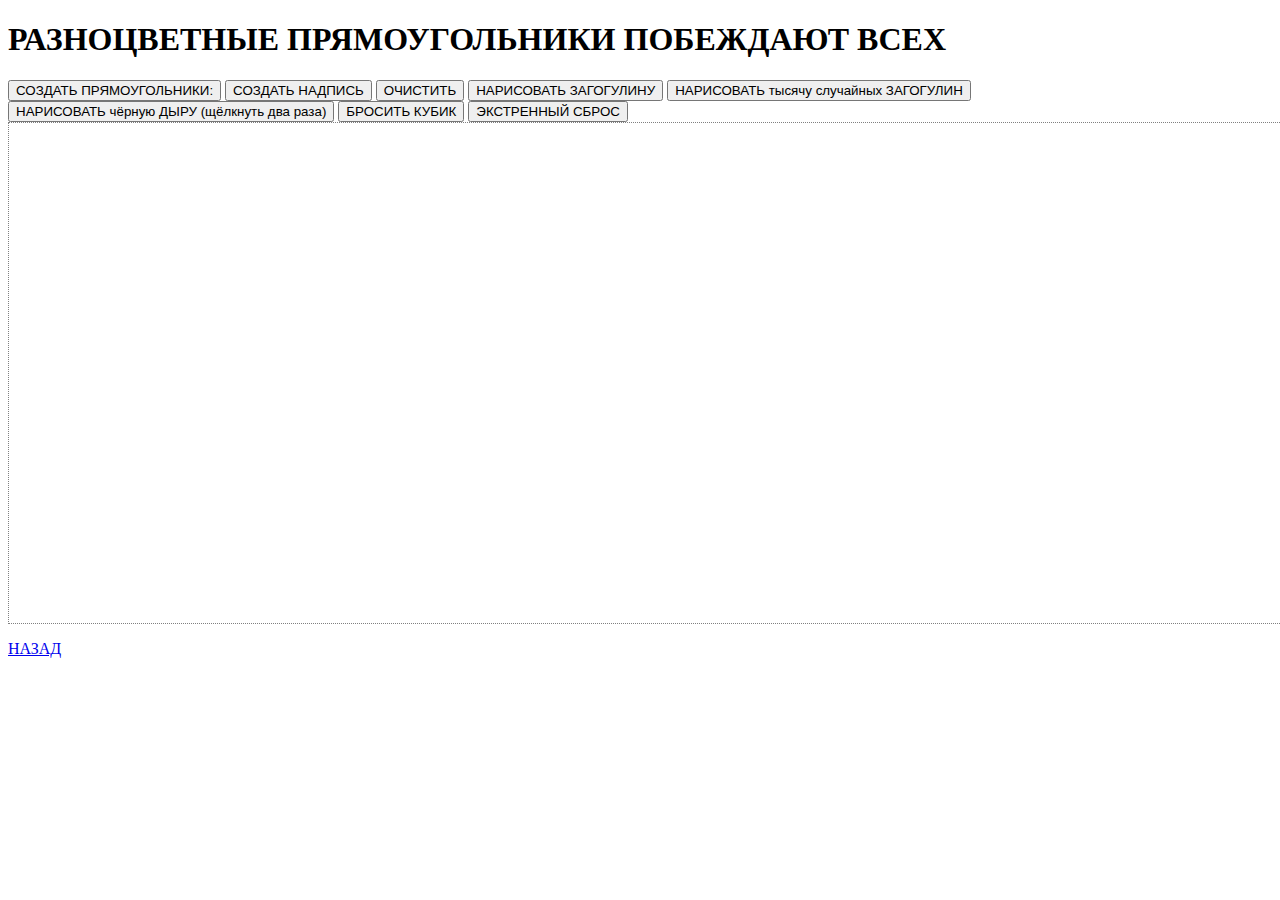
<file: Psycho/Psycho.html>
<!doctype html>
<html>
    <head>
        <meta charset="UTF-8">
        <title>прямоугольники2</title>
        <style type="text/css">

            #draw {
                display: block;
                border: 1px dotted grey;
              
            }
            #draw2 {
                display: block;
                border: 1px dotted grey;
              
            }
          
        </style>
       
      
       

    </head>
    <body>
        <h1 id="h1">РАЗНОЦВЕТНЫЕ ПРЯМОУГОЛЬНИКИ ПОБЕЖДАЮТ ВСЕХ</h1>
        <button id="button1">СОЗДАТЬ ПРЯМОУГОЛЬНИКИ:</button><p1></p1><p2></p2><p3></p3><p4></p4><p5></p5>
        <button id="button2">СОЗДАТЬ НАДПИСЬ</button>
        <button id="button3">ОЧИСТИТЬ</button>
        <button id="button4">НАРИСОВАТЬ ЗАГОГУЛИНУ</button>
        <button id="button5">НАРИСОВАТЬ тысячу случайных ЗАГОГУЛИН</button>
        <button id="button6">НАРИСОВАТЬ чёрную ДЫРУ (щёлкнуть два раза)</button>
        <button id="button7">БРОСИТЬ КУБИК</button>
        <button onclick="location.reload()" id="button8">ЭКСТРЕННЫЙ СБРОС</button>
        
        <canvas id="draw" width="1300" height="500"></canvas>


      

        <script>


            const draw = document.getElementById('draw');
         
            const ctx = draw.getContext('2d');
           
            click = document.getElementById('button1');
            click.addEventListener('click', Time);
            click2 = document.getElementById('button2');
            click2.addEventListener('click', Texting);
            click3 = document.getElementById('button3');
            click3.addEventListener('click', Clear);
            click4 = document.getElementById('button4');
            click4.addEventListener('click', figure);
            click5 = document.getElementById('button5');
            click5.addEventListener('click', randomfigure);
            click6 = document.getElementById('button6');
            //click6.addEventListener('click', circle);
            click6.addEventListener('click', circle20);
            body = window.document.body;
            body.addEventListener('keydown', color);
         

            


           let T1, T2; T3; T4;
           
          
           function circle20 () {
         
         setTimeout(circle, 1);
         setTimeout(circle40, 1);

          };
      
        function circle40()
         {
          Z = 10; 
           let timerId = setInterval(() => Z++, 50);
           }
           
       
            function circle () {
              //Z = Math.random()*100;
              ctx.beginPath();
           ctx.arc(600,200, Z, 0, Math.PI * 2);
           ctx.stroke();
           setTimeout(circle20, 100);
              }
            
  

            function color () {
            {
            R = Math.random()*650
            R2 = Math.random()*650
            R3 = Math.random()*650
            R4 = Math.random()*650
            T1 = document.querySelector('p1').innerHTML = R.toPrecision(1);
            T2 = document.querySelector('p2').innerHTML = R2.toPrecision(1);
            T3 = document.querySelector('p3').innerHTML = R3.toPrecision(1);
            T4 = document.querySelector('p4').innerHTML = R4.toPrecision(1);

        
            var randomColor = Math.floor(Math.random()*16777215).toString(16);
            ctx.fillStyle = "#" + randomColor;
            document.querySelector('h1').innerHTML = 'цвет:'+randomColor;
            ctx.shadowColor = "#" + randomColor;
            ctx.shadowBlur = 10;
            ctx.shadowOffsetX = 5
          ctx.shadowOffsetY = -5;
    
           ctx.fillRect(R,R2,R3,R4);
          // ctx.clearRect(R3,R4,R2,R);
    
        };
      }; 

      function Texting () {
        //let i; let one = 0; two; three; four; five; six;
        //for (i=0; i<1 ; i++) {
        ctx.font = '50px comic-sans';
        //D = document.querySelector('p5').innerHTML = Math.floor(Math.random()*6)+1;
        
        S = Math.random()*1300 //*Multi
       S2 = Math.random()*500 //*Multi
       S3 = Math.random()*1300 //*Multi
       S4 = Math.random()*500 //*Multi
      
       //if (D == 1)
       //{++one};
        //ctx.strokeText ('...', S, S2, S3, S4);
        ctx.strokeText('ЭТО ПРЯМОГУЛЬНИК', T1, T2, T3, T4);
        }
      ;


    function Time () {
                let i;
             for (i=0; i<1000; i++)   
                setTimeout(color, 1000)};

                function Time2 () {
        let i;
     for (i=0; i<10000; i++)   
        setTimeout(color, 1000)};

        function Clear () {ctx.clearRect(0,0,1300,500);}

        function figure () {ctx.beginPath()
        ctx.strokeStyle = 'blue';
       ctx.moveTo(100, 300);
       ctx.lineTo(500, 500);
       ctx.lineTo(1000, 500);
       ctx.lineTo(1200, 200);
       ctx.lineTo(1200, 200);
       ctx.lineTo(100, 300);
       ctx.lineTo(100, 300);
       ctx.lineTo(400, 200);
       ctx.lineTo(500, 500);
       ctx.stroke();
       randomfigure2()}

       function randomfigure () {let i;
             for (i=0; i<1000; i++) 
        setTimeout (randomfigure2, 1000);} 
        
        function randomfigure2 () {
        
        ctx.strokeStyle = 'red';
        ctx.lineWidth = -5;
        ctx.lineCap = 'round';
       Multi = Math.random()*100
       S = Math.random()*1300 //*Multi
       S2 = Math.random()*500 //*Multi
       S3 = Math.random()*1300 //*Multi
       S4 = Math.random()*500 //*Multi
      ctx.moveTo(S, S3);
      ctx.lineTo(S3, S4);
      ctx.stroke();}
      
                   
                   </script>
  <p id="p">
    <a href="../index.html">НАЗАД</a>
    </p>
    </body>
</html>
</file>
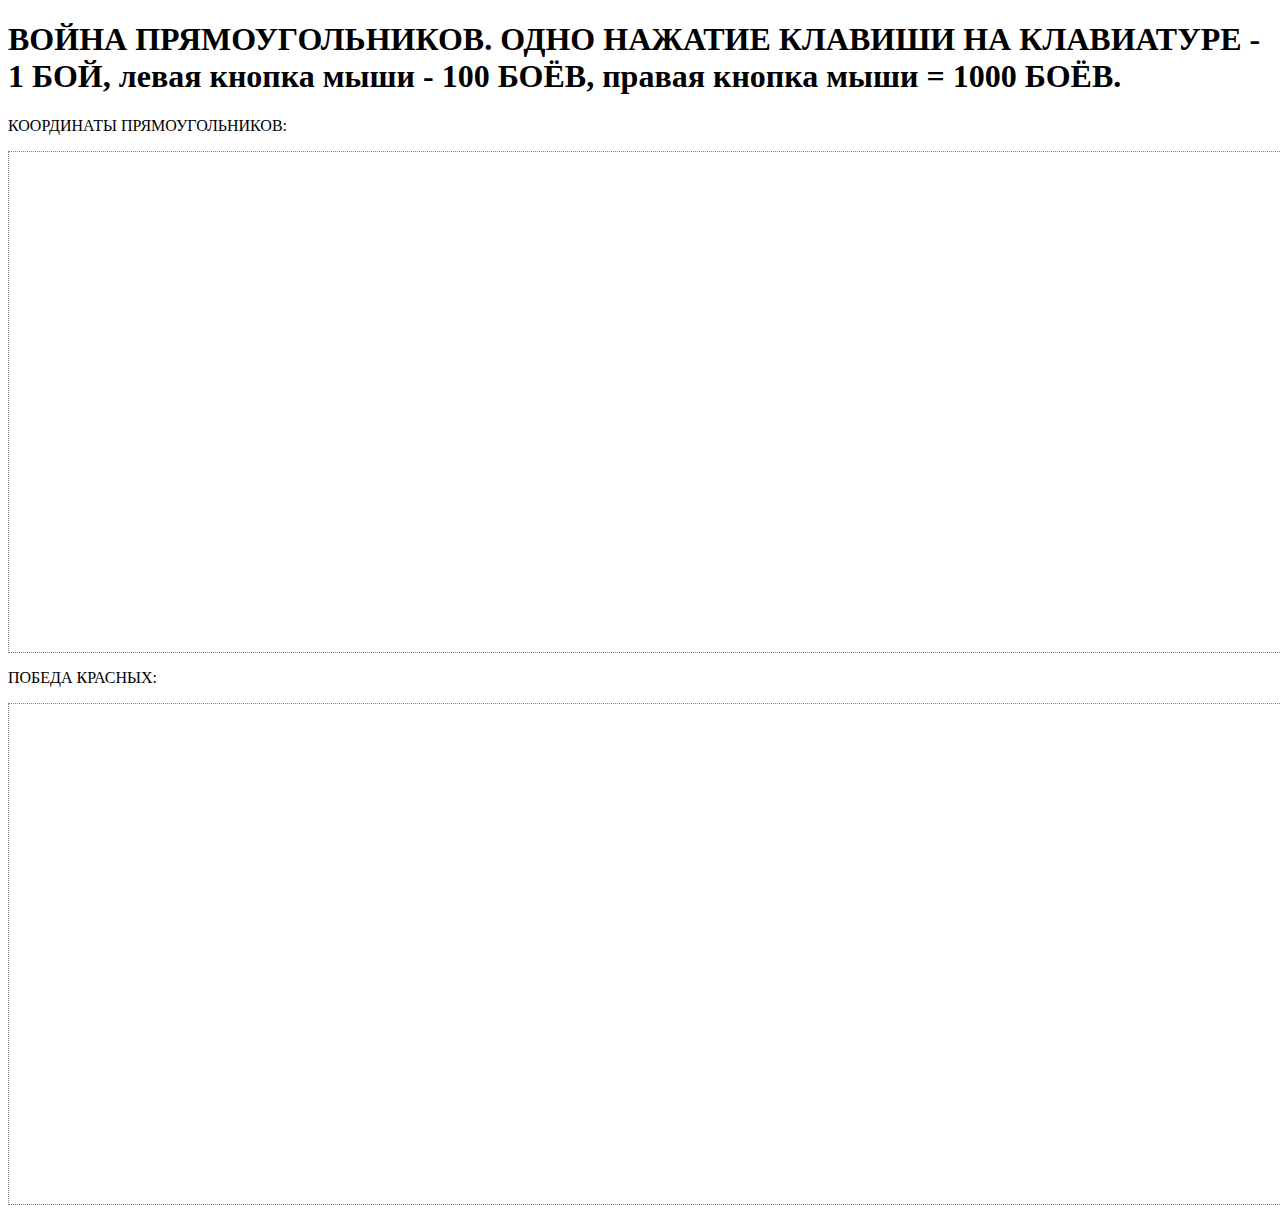
<file: Psycho/ЧЁРНЫЕ_ПРЯМОУГОЛЬНИКИ.html>
<!doctype html>
<html>
    <head>
        <meta charset="UTF-8">
        <title>Столбчатая диаграмма</title>
        <style type="text/css">

            #draw {
                display: block;
                border: 1px dotted grey;
              
            }
            #draw2 {
                display: block;
                border: 1px dotted grey;
              
            }
          
        </style>
       
      
       

    </head>
    <body>
        <h1>ВОЙНА ПРЯМОУГОЛЬНИКОВ. ОДНО НАЖАТИЕ КЛАВИШИ НА КЛАВИАТУРЕ - 1 БОЙ, левая кнопка мыши - 100 БОЁВ, правая кнопка мыши = 1000 БОЁВ.</h1>
        <p>КООРДИНАТЫ ПРЯМОУГОЛЬНИКОВ: </p><p1></p1><p2></p2><p3></p3><p4></p4><p5></p5>

        
        <canvas id="draw" width="1300" height="500"></canvas>


        <p>ПОБЕДА КРАСНЫХ: </p>

        <canvas id="draw2" width="1300" height="500"></canvas>

        

        <script>
            const draw = document.getElementById('draw');
         
            const ctx = draw.getContext('2d');
           

            function red () {
           
            const draw2 = document.getElementById('draw2');
            ctx.fillRect(R,R2,R3,R4); 
            ctx.fillStyle = "red"};
         

            draw2.addEventListener('click', red);
            draw.addEventListener('click', Time);
            draw.addEventListener('contextmenu', Time2);
            body = window.document.body;
            body.addEventListener('keydown', color);

            let count = 0;
            let count2 = 0;

            function color () {
            {
            R = Math.random()*650
            R2 = Math.random()*650
            R3 = Math.random()*650
            R4 = Math.random()*650
            document.querySelector('p1').innerHTML = R.toPrecision(1);
            document.querySelector('p2').innerHTML = R2.toPrecision(1);
            document.querySelector('p3').innerHTML = R3.toPrecision(1);
            document.querySelector('p4').innerHTML = R4.toPrecision(1);

        
           ctx.fillRect(R,R2,R3,R4);
           ctx.clearRect(R3,R4,R2,R);
          TotalR = R3+R4;
          TotalC = R2+R;

     
          if (TotalR > TotalC) 
          {count++ 
          //window.alert('blackwins'+count+':'+count2)
        };
          if (TotalC > TotalR) 
         { count2++ 
         // window.alert('whitewins'+count2+':'+count)
        };
    
    }

    { if (count > count2) 
          {
            document.querySelector('h1').innerHTML = 'blackwins'+count+':'+count2};
            
          if (count2 > count) {
          document.querySelector('h1').innerHTML = 'whitewins'+count2+':'+count}
        
        };
      }; 


    function Time () {
                let i;
             for (i=0; i<100; i++)   
                setTimeout(color, 1000)}

                function Time2 () {
        let i;
     for (i=0; i<1000; i++)   
        setTimeout(color, 1000)}

        
                   
                   
                   </script>

    </body>
</html>
</file>
